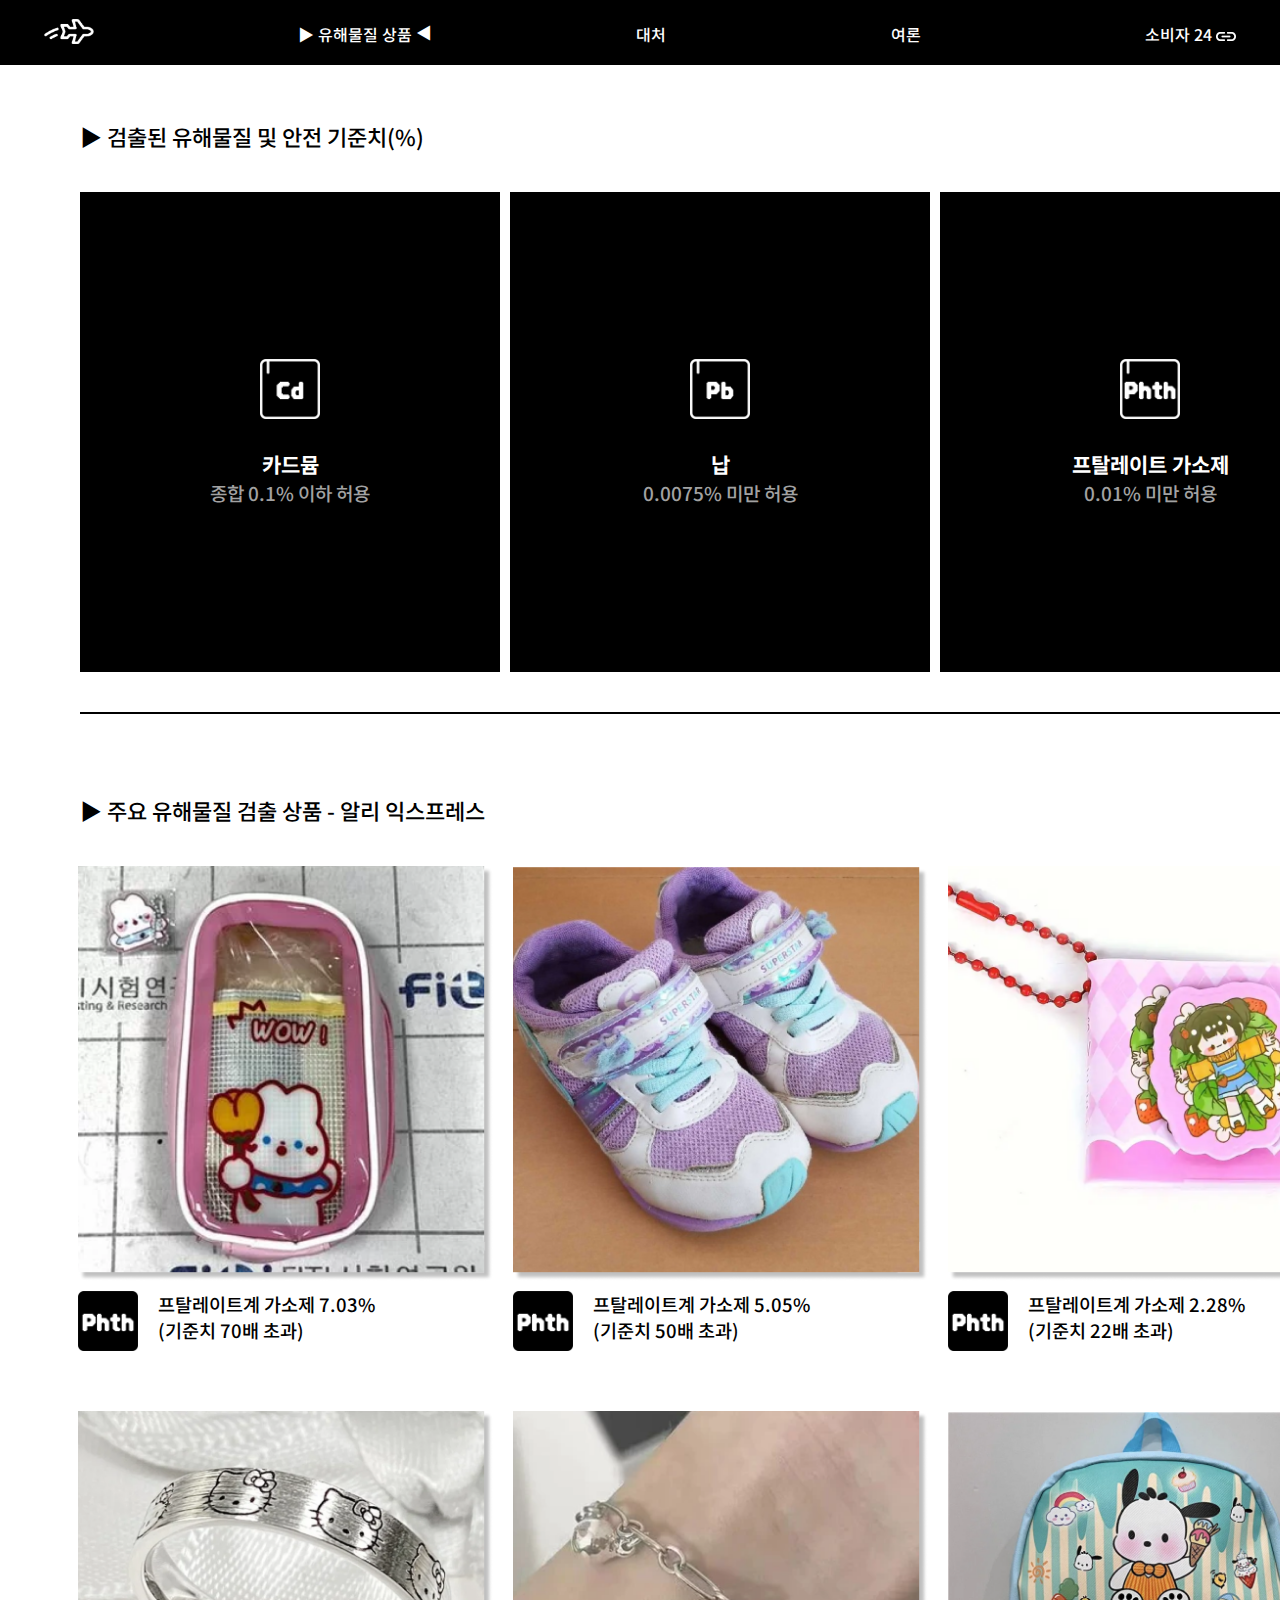
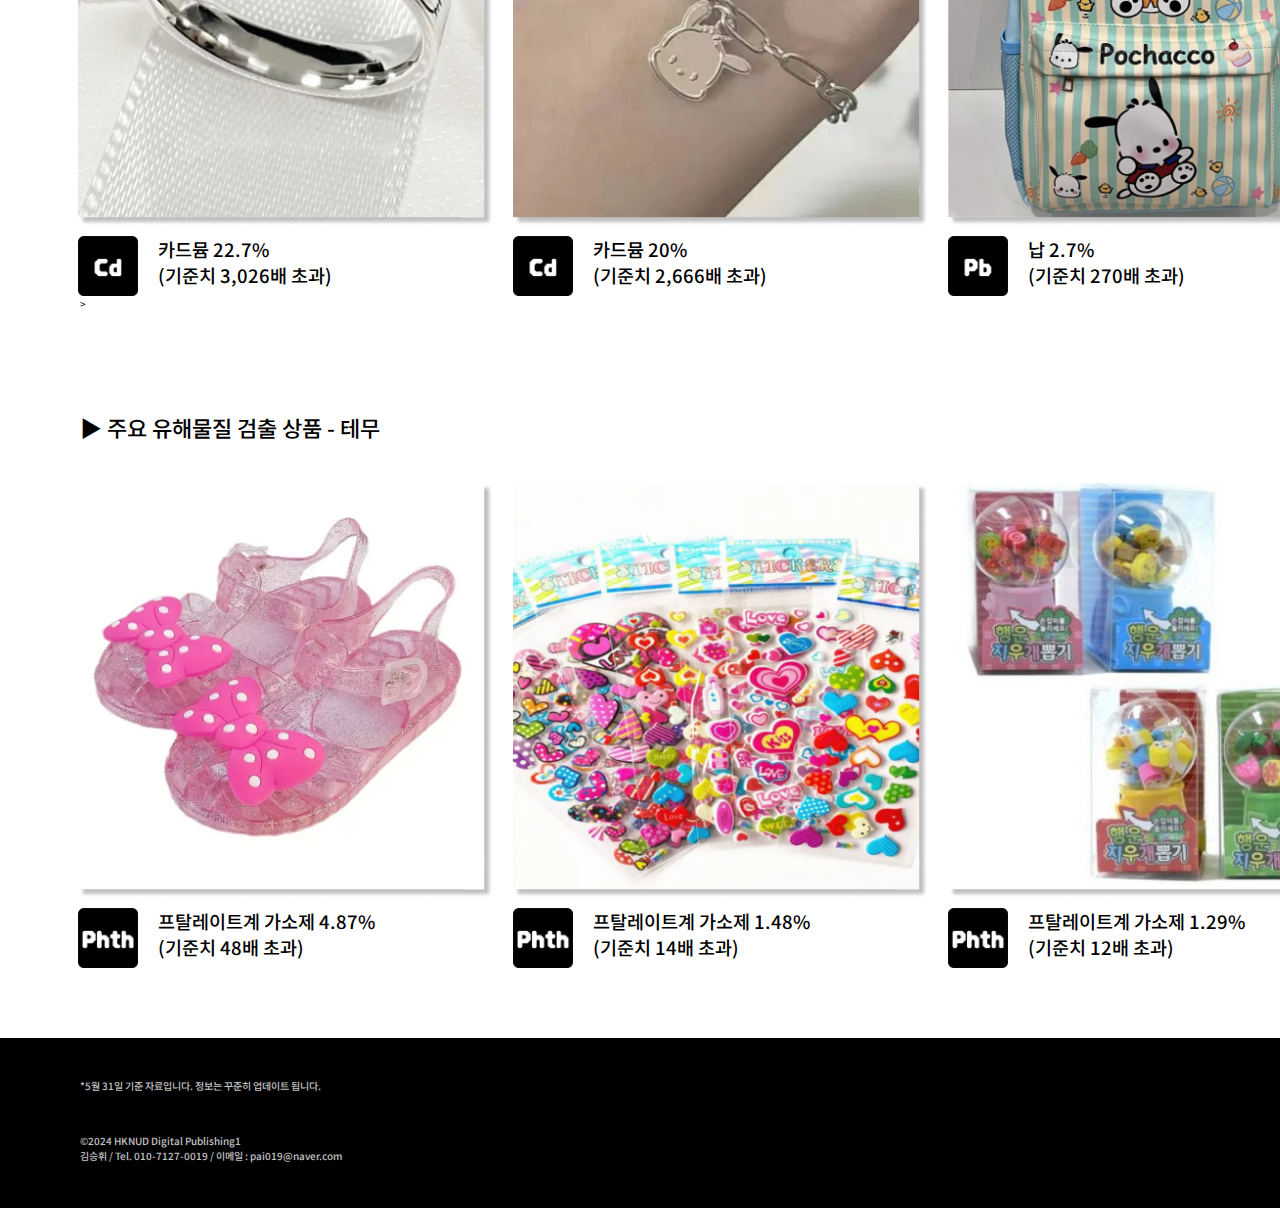
<file: harmful-products.html>
<!DOCTYPE html>
<html lang="en">
<head>
    <meta charset="UTF-8">
    <meta name="viewport" content="width=device-width, initial-scale=1.0">
    <title>해외직구 유해물질 이슈</title>
    <link rel="stylesheet" href="myStyle.css">
    <script src="myScript.js" defer></script>
    <link rel="icon" type="image/x-icon" href="img/logologo.ico">
</head>
<body>
    <header>
        <nav id="menu" class="row">
            <ul class="col6">
                <li><a href="index.html"><img src="img/main.png" alt="A resized image" width="50" height="25"></a></li>
                <li><a href="harmful-products.html" class="active">유해물질 상품</a></li>
                <li><a href="measures.html">대처</a></li>
                <li><a href="opinions.html">여론</a></li>
                <li><a href="https://www.consumer.go.kr/consumer/index.do" target="_blank">소비자 24  <img src="img/linkIcon.png" alt="A resized image" width="20" ></a></li>
            </ul>
        </nav>
    </header>

    <section>
        <div class="mainBox3">
            <p class="arrowText">▶ 검출된 유해물질 및 안전 기준치(%)</p>

            <div class="hoverBox">
                <div class="howBox2">
                    <div class="black-box" id="blackBox">
                        <img src="img/Cd.png" alt="A resized image" width="60">
                        <br>
                        <span>카드뮴</span>
                        <span class="standard">종합 0.1% 이하 허용</span>
                    </div>
                    <div class="background-text2">
                        <span>카드뮴은 독성이 강해 국제암연구소에서 지정된
                            <br>1급 발암물질이며, 일본에서 발생했던
                            <br>“이타이이타병”을 유발하는 것으로 알려진
                            <br>중금속으로 중독 시 호흡계, 신장계, 소화계 등의
                            <br>질환을 유발할 수 있다.
                    </div>
                </div>
                <div class="howBox2">
                    <div class="black-box" id="blackBox">
                        <img src="img/Pb.png" alt="A resized image" width="60">
                        <br>
                        <span>납</span>
                        <span class="standard">0.0075% 미만 허용</span>
                    </div>
                    <div class="background-text2">
                        <span>납은 국제암연구소(IARC) 에서 지정한
                            <br>‘인체발암 가능 물질’이며, 중독 시 신장계,
                            <br>중추신경계, 소화계, 생식계 등의
                            <br>질환을 유발할 수 있다.
                    </div>
                </div>
                <div class="howBox2">
                    <div class="black-box" id="blackBox">
                        <img src="img/Phth.png" alt="A resized image" width="60">
                        <br>
                        <span>프탈레이트 가소제</span>
                        <span class="standard">0.01% 미만 허용</span>
                    </div>
                    <div class="background-text2">
                        <span>프탈레이트계 가소제는
                            <br>대표적인 환경 호르몬(내분비계 교란 물질)으로
                            <br>장기간 접촉 시 내분비계 장애를 일으킬 수 있고,
                            <br>특히 생식기능이나 신체 성장을 저해할 수 있어
                            <br>어린이제품에 사용을 엄격히 제한하고 있다.
                    </div>
                </div>
            </div>
        </div>

        <div class="line">
        </div>

        <div class="mainBox4">
            <p class="arrowText">▶ 주요 유해물질 검출 상품 - 알리 익스프레스</p>

            <div class="harmfulPhoto">
                <div class="photoShort">
                    <div class="hPhoto">
                        <img src="img/image01.png" alt="A resized image" width="415">
                        <div class="photoRow">
                            <img src="img/Phth_b.png" alt="A resized image" width="60">
                            <p>프탈레이트계 가소제 7.03%
                                <br>(기준치 70배 초과)</p>
                        </div>
                    </div>
                    <div class="hPhoto">
                        <img src="img/image02.png" alt="A resized image" width="415">
                        <div class="photoRow">
                            <img src="img/Phth_b.png" alt="A resized image" width="60">
                            <p>프탈레이트계 가소제 5.05%
                            <br>(기준치 50배 초과)</p>
                        </div>
                    </div>
                    <div class="hPhoto">
                        <img src="img/image03.png" alt="A resized image" width="415">
                        <div class="photoRow">
                            <img src="img/Phth_b.png" alt="A resized image" width="60">
                            <p>프탈레이트계 가소제 2.28%
                                <br>(기준치 22배 초과)</p>
                        </div>
                    </div>
                </div>

                <div class="photoShort">
                    <div class="hPhoto">
                        <img src="img/image04.png" alt="A resized image" width="415">
                        <div class="photoRow">
                            <img src="img/Cd_b.png" alt="A resized image" width="60">
                            <p>카드뮴 22.7%
                                <br>(기준치 3,026배 초과)</p>
                        </div>
                    </div>
                    <div class="hPhoto">
                        <img src="img/image05.png" alt="A resized image" width="415">
                        <div class="photoRow">
                            <img src="img/Cd_b.png" alt="A resized image" width="60">
                            <p>카드뮴 20%
                            <br>(기준치 2,666배 초과)</p>
                        </div>
                    </div>
                    <div class="hPhoto">
                        <img src="img/image06.png" alt="A resized image" width="415">
                        <div class="photoRow">
                            <img src="img/Pb_b.png" alt="A resized image" width="60">
                            <p>납 2.7%
                                <br>(기준치 270배 초과)</p>
                        </div>
                    </div>
                </div>
            </div>>

            <p class="arrowText2">▶ 주요 유해물질 검출 상품 - 테무</p>

            <div class="harmfulPhoto">
                <div class="photoShort">
                    <div class="hPhoto">
                        <img src="img/image07.png" alt="A resized image" width="415">
                        <div class="photoRow">
                            <img src="img/Phth_b.png" alt="A resized image" width="60">
                            <p>프탈레이트계 가소제 4.87%
                                <br>(기준치 48배 초과)</p>
                        </div>
                    </div>
                    <div class="hPhoto">
                        <img src="img/image08.png" alt="A resized image" width="415">
                        <div class="photoRow">
                            <img src="img/Phth_b.png" alt="A resized image" width="60">
                            <p>프탈레이트계 가소제 1.48%
                            <br>(기준치 14배 초과)</p>
                        </div>
                    </div>
                    <div class="hPhoto">
                        <img src="img/image09.png" alt="A resized image" width="415">
                        <div class="photoRow">
                            <img src="img/Phth_b.png" alt="A resized image" width="60">
                            <p>프탈레이트계 가소제 1.29%
                                <br>(기준치 12배 초과)</p>
                        </div>
                    </div>
                </div>
            </div>
        </div>
        <div class="footer">
            <p class="footerText">*5월 31일 기준 자료입니다. 정보는 꾸준히 업데이트 됩니다.</p>
            <p class="footerText">©2024 HKNUD Digital Publishing1
               <br>김승휘 /    Tel. 010-7127-0019 /    이메일 : pai019@naver.com</p>
        </div>
    </section>

</body>
</html>
</file>
<file: myStyle.css>
@import url('https://fonts.googleapis.com/css2?family=Noto+Sans+KR:wght@100..900&display=swap');

* {
    margin: 0px;
    padding: 0px;
}

html {
    font-size: 10px;
}

body {
    font-family: "Noto Sans KR", sans-serif;
}

header {
    position: fixed;
    top: 0; /* 헤더를 맨 위에 고정 */
    left: 50%;
    transform: translateX(-50%);
    width: 1440px;
    height: 65px;
    display: flex;
    justify-content: center;
    margin: 0 auto;
    z-index: 1;
}

#menu {
    width: 100%;
    background-color: rgb(0, 0, 0);
    
}

#menu ul {
    list-style-type: none;
    margin-top: 8px;
    padding: 0;
    display: flex;
    justify-content: space-evenly;
    align-items: center;
    color: white;
}

#menu ul li {
    list-style: none;
    user-select: none;
    padding: 11px 100px;
}


#menu ul li a {
    color: #fff;
    text-decoration: none;
    font-size: 1.6rem;
    font-weight: 500;
    position: relative;
}

#menu ul li a:hover {
    color: rgb(176, 176, 176);
}

#menu ul li a.active::before{
    content: "▶";
    color: #fff;
    position: absolute;
    top: 50%;
    transform: translateY(-50%);
}

#menu ul li a.active::after{
    content: "▶";
    color: #fff;
    position: absolute;
    top: 50%;
    transform: translateY(-50%) rotate(180deg);
}

#menu ul li a.active::before {
    left: -20px;
}

#menu ul li a.active::after {
    right: -20px;
}


#row {
    width: 100%;
    display: flex;
    margin: 0 auto;
}

.col6 {
    width: 100%;
    padding: 1rem;
}

.text-menu {
    font-size: 1.6rem;
    font-weight: 500;
}



/*index--------------------------------------------*/
section{
    width: 1440px;
    display: flex;
    margin: 0 auto;
    flex-direction: column;
    position: relative;
    overflow: hidden;
    
}

.mainText{
    margin-top: 120px;
    margin-left: 80px;
    font-size: 5.7rem;
    font-weight: 700;
}

.highlight {
    padding: 0 1px;
    color: rgb(255, 255, 255);
    background-color: black; /* 패딩 값을 조절하여 높이를 줄임 */
}

.mainBox{
    display: flex;
    flex-direction: column;
}

.help{
    margin-left: 80px;
    display: flex;
    flex-direction: row;
}



.mainBox2{
    margin-left: 80px;
}

.image-container {
    z-index: -1;
    margin-top: -130px;
    float: right;
    margin-left: 70px; /* 텍스트와 이미지 사이의 간격 */
}


.subText{
    width: 700px;
    margin-top: 40px;
    font-size: 2rem;
    font-weight: 500;
    
}

.subText2{
    width: 690px;
    display: flex;
    flex-direction: row;
    justify-content: space-between;
    font-size: 2rem;
    font-weight: 500;
    margin-top: 50px;
}

.subBox{
    display: flex;
    flex-direction: row;
}

a{
    color:#b49bbc;
    text-decoration: none;
}

.Shortcut{
    color:#b49bbc;
    font-size: 1.5rem;
    font-weight: 500;
    margin-top: 50px;
}

.Shortcut2{
    color:#b49bbc;
    font-size: 1.5rem;
    font-weight: 500;
    margin-top: 10px;
}

.line{
    margin: 80px;
    margin-top: 40px;
    border-bottom: 1px;
    border-width: 0.3px;
    border-style: solid;
    border-color: black;
}

.arrowText{
    font-size: 2.2rem;
    font-weight: 500;
}


.howBox {
    float: right;
    position: relative;
    font-size: 2.1rem;
    font-weight: 700;
    margin-top: 40px;
    margin-left: 170px;
    width: 424px;
    height: 480px;
}

.black-box {
    position: absolute;
    width: 100%;
    height: 100%;
    background-color: black;
    color: white;
    display: flex;
    justify-content: center;
    align-items: center;
    flex-direction: column;
    transition: opacity 0.5s ease, visibility 0.5s ease;
    cursor: pointer;
}

.background-text {
    position: absolute;
    width: 100%;
    height: 100%;
    display: flex;
    justify-content: left;
    flex-direction: column;
    color: black;
    opacity: 0;
    margin: 5px;
    transition: opacity 0.5s ease;
}

.howBox:hover .black-box {
    opacity: 0;
    visibility: hidden;
}

.howBox:hover .background-text {
    opacity: 1;
}

/*harmful page-------------------------------------*/
.mainBox3{
    margin-top: 120px;
    margin-left: 80px;
    margin-right: 80px;
    
}

.hoverBox{
    display: flex;
    justify-content: center;
    align-items: center;
    width: 100%;
    gap: 10px; /* 상자 사이의 간격을 추가합니다 */
}

.howBox2 {
    float: right;
    position: relative;
    justify-content: space-between;
    font-size: 2.1rem;
    font-weight: 700;
    margin-top: 40px;
    width: 424px;
    height: 480px;
}

.background-text2 {
    position: absolute;
    width: 100%;
    height: 100%;
    font-size: 2rem;
    font-weight: 500;
    text-align: center;
    display: flex;
    justify-content: center;
    align-items: center;
    color: black;
    opacity: 0;
    margin: 5px;
    transition: opacity 0.5s ease;
}

.howBox2:hover .black-box {
    opacity: 0;
    visibility: hidden;
}

.howBox2:hover .background-text2 {
    opacity: 1;
}

.standard{
    color: #a2a2a2;
    font-size: 1.9rem;
    font-weight: 500;
}

.mainBox4{
    margin-left: 80px;
    margin-right: 80px;
}

.harmfulPhoto{
    display: flex;
    justify-content: center;
    align-items: center;
    flex-direction: column;
    width: 100%;
    gap: 20px; /*세로*/
    font-size: 1.85rem;
    font-weight: 500;
}

.photoShort{
    gap: 20px;
    display: flex;
    flex-direction: row;
}

.hPhoto{
    margin-top: 40px;
}

.photoRow{
    margin-top: 5px;
    display: flex;
    flex-direction: row;
    gap: 20px; 
}

.arrowText2{
    font-size: 2.2rem;
    font-weight: 500;
    margin-top: 100px;
}

/*measures page-------------------------------------*/
.page3MainText{
    margin-top: 100px;
    text-align: center;
    display: flex;
    justify-content: center;
    align-items: center;
    font-size: 3.5rem;
    font-weight: 900;
}

.plane{
    display: flex;
    justify-content: center;
    align-items: center;
    margin: 0 auto;

    margin-top: 160px;
    margin-bottom: 160px;
}

.Shortcut3{
    display: flex;
    justify-content: center;
    align-items: center;
    color:#b49bbc;
    font-size: 1.5rem;
    font-weight: 500;
    margin-top: 50px;
    margin-bottom: 160px;
}

.measuresBox{
    display: flex;
    justify-content: space-between;
    width: 100%;
}

.measuressub{
    display: flex;
    flex-direction: column;
}

.measuressub p{
    margin-top: 20px;
    font-size: 2.2rem;
    font-weight: 500;
}

#subsub{
    font-size: 1.5rem;
    font-weight: 500;
    color: #a2a2a2;
}

.howBox3 {
    position: relative;
    font-size: 2.1rem;
    font-weight: 700;
    margin-top: 40px;
    width: 600px;
    height: 95px;
}

.black-box2 {
    position: absolute;
    width: 100%;
    height: 100%;
    background-color: black;
    color: white;
    display: flex;
    justify-content: center;
    align-items: center;
}

.news{
    margin-top: 80px;
}

.news2{
    margin-top: 20px;
}


.imageBox {
    position: relative;
    text-align: center;
    color: white;
}

.lastBox3 {
    position: relative;
    text-align: center;
    color: white;
}

.imageText {
    position: absolute;
    top: 50%;
    left: 50%;
    text-align: center;
    transform: translate(-50%, -50%);
    font-size: 2.7rem;
    font-weight: 500;
}

.imageText3 {
    position: absolute;
    top: 55%;
    left: 50%;
    text-align: center;
    transform: translate(-50%, -50%);
    font-size: 2.3rem;
    font-weight: 500;

}

.imageText2{
    font-size: 2rem;
    font-weight: 500;
    margin-top: 40px;
}

.imageText4{
    font-size: 1.6rem;
    font-weight: 500;
    margin-top: 20px;
}


.linkSub{
    color: rgb(199, 199, 199);
}

.lastBox{
    display: flex;
    flex-direction: row;
}

.lastBox2{
    margin-top: 20px;
    margin-right: 80px;
    font-size: 2.1rem;
    font-weight: 500;
}

.page4MainText{
    margin-top: 60px;
    text-align: center;
    display: flex;
    justify-content: center;
    align-items: center;
    font-size: 3.5rem;
    font-weight: 900;
}



.textarea-container {
    max-width: 500px;
    margin: 0 auto;
    margin-top: 50px;

    position: relative;
    display: flex;
    justify-content: center;
    align-items: center;
}

.textarea-container textarea {
    flex: 1;
    height: 38px;
    padding: 10px;
    font-size: 16px;
    border: none;
    border-radius: 4px;
    resize: none;
    background-color: #000; /* Black background */
    color: #fff; /* White text */
    border-radius:30px;
}

.textarea-container .placeholder {
    position: absolute;
    top: 0;
    left: 5px;
 /* Space for the button */
    bottom: 0;
    display: flex;
    align-items: center;
    justify-content: center;
    pointer-events: none;
    color: #ccc; /* Light grey color for placeholder text */
    font-size: 16px;
    padding: 10px;
}

.submit-btn {
    position: absolute;
    right: 10px;
    background-color:#b49bbc;
    color: #fff;
    border: none;
    padding: 10px 20px;
    font-size: 16px;
    cursor: pointer;
    border-radius: 20px;
    height: calc(100% - 20px); /* Adjust height to match the textarea height */
    display: flex;
    align-items: center;
    justify-content: center;
}
.textarea-container .submit-btn:hover {
    background-color:#b49bbc;
}


.bubleBox{
    width: 1440px;
    display: flex;
    margin: 0 auto;
    flex-direction: column;
    overflow: hidden;

    white-space: nowrap
}

.bubleBox1{
    display: flex;
    flex-direction: row;
    margin-top: 40px;
    overflow: hidden;
    gap: 40px;
}

.bubleBox2{
    display: flex;
    flex-direction: row;
    margin-left: -100px;
    overflow: hidden;
    gap: 40px;
}

.imageText5 {
    position: absolute;
    top: 50%;
    left: 50%;
    display: flex;
    justify-content: center;
    text-align: center;
    transform: translate(-50%, -50%);
    font-size: 2rem;
    font-weight: 500;
}


/*


#myContainer{
    margin-top: 80px;
    left: 0px;
    top: 0px;
    width: 100vw;
}

.box{
    width: 100%;
    height: 3.8vmax;
    display: flex;
}

.mytext{
    position: absolute;
    width: 100%;
    color: #000000;
    font-size:1.4vmax;
}

.mytext2{
    position: absolute;
    width: 100%;
    left: 100%;
    color: #000000;
    font-size:1.4vmax;
}

.mytext3{
    position: absolute;
    width: 100%;
    left: -100%;
    color: #000000;
    font-size:1.4vmax;
}

.mytext p, .mytext2 p, .mytext3 p{

    width: 100%;
}

.textAniA{
    animation: moveLeft 10s linear 0s infinite;
}

@keyframes moveLeft{
    from{
        transform: translateX(0%);
    }
    to{
        transform: translateX(-100%);
    }
}

.textAniB{
    animation: moveRight 10s linear 0s infinite;
}

@keyframes moveRight{
    from{
        transform: translateX(0%);
    }
    to{
        transform: translateX(100%);
    }
}
*/



.footer {
    background-color: #000000; /* 배경색 */
    margin-top: 70px;
    height: 170px;
    position: relative;
    bottom: 0px; /* 하단에 위치 */
}

.footerText{
    color: rgb(195, 195, 195); /* 텍스트 색상 */
    text-align: left; /* 텍스트 정렬 */
    margin-left: 80px;
    margin-top: 40px;
    font-size: 1rem;
    font-weight: 500;
}
</file>
